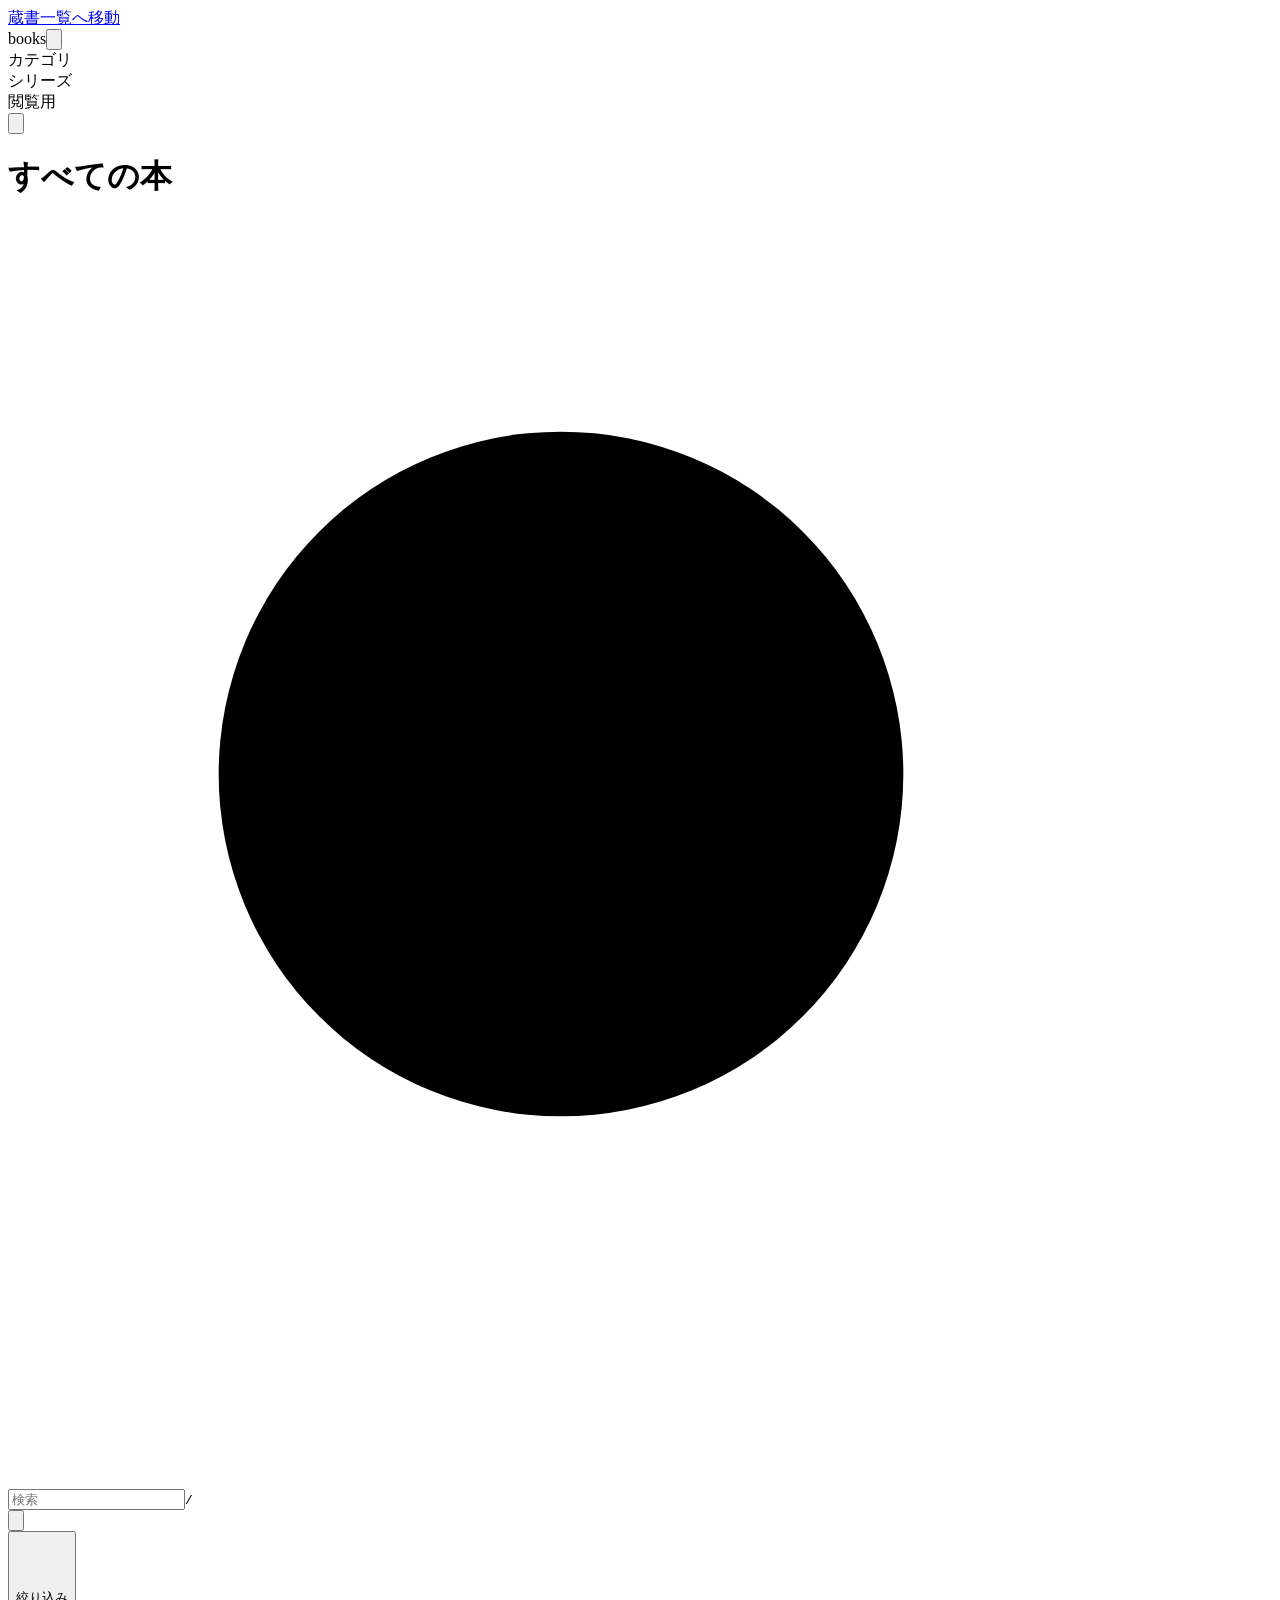
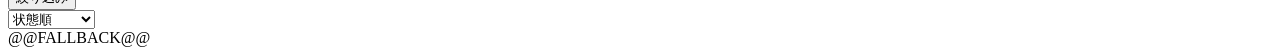
<file: src/BookLedger/Export/viewer.html>
<!doctype html>
<html lang="ja">
<head>
  <meta charset="utf-8">
  <meta name="viewport" content="width=device-width,initial-scale=1">
  <meta name="color-scheme" content="light">
  <title>books — 閲覧用</title>
  <style>
@@STYLE@@
  </style>
</head>
<body data-view="list">
  <a class="skip-link" href="#fallback">蔵書一覧へ移動</a>
  <button class="sidebar-shade" data-action="toggle-sidebar" aria-label="サイドバーを閉じる" hidden></button>
  <div class="workspace js-only">
    <aside class="sidebar" id="sidebar" aria-label="本棚">
      <div class="sidebar-top"><span class="brand">books</span><button class="icon-button sidebar-close" data-action="toggle-sidebar" aria-label="サイドバーを閉じる"><svg viewBox="0 0 24 24"><path d="m7 7 10 10M17 7 7 17"/></svg></button></div>
      <div class="sidebar-content">
        <nav id="status-nav" aria-label="読書の状態"></nav>
        <div class="sidebar-heading">カテゴリ</div>
        <nav id="category-nav" aria-label="カテゴリ"></nav>
        <div class="sidebar-heading">シリーズ</div>
        <nav id="series-nav" aria-label="シリーズ"></nav>
      </div>
      <div class="sidebar-foot"><span>閲覧用</span></div>
    </aside>
    <div class="main-pane">
      <header class="app-header">
        <button class="icon-button sidebar-toggle" data-action="toggle-sidebar" aria-label="サイドバーを切り替える" aria-controls="sidebar" aria-expanded="true" title="サイドバー"><svg viewBox="0 0 24 24"><rect x="3" y="4" width="18" height="16" rx="2"/><path d="M9 4v16"/></svg></button>
        <div class="heading-label"><h1 id="page-title">すべての本</h1><span id="heading-count"></span></div>
        <div class="search-box"><svg aria-hidden="true" viewBox="0 0 24 24"><circle cx="10.5" cy="10.5" r="6.5"/><path d="m16 16 4 4"/></svg><input id="search" type="search" placeholder="検索" aria-label="蔵書を検索" autocomplete="off"><kbd>/</kbd></div>
        <div class="app-actions"><button class="icon-button" popovertarget="more-menu" aria-label="その他の操作" title="その他の操作"><svg viewBox="0 0 24 24"><circle cx="5" cy="12" r="1"/><circle cx="12" cy="12" r="1"/><circle cx="19" cy="12" r="1"/></svg></button></div>
      </header>
      <div class="tools-area">
        <div class="collection-toolbar">
          <button id="filter-button" class="filter-trigger" popovertarget="filter-menu"><svg viewBox="0 0 24 24" aria-hidden="true"><path d="M4 6h16M7 12h10M10 18h4"/></svg><span>絞り込み</span><span id="filter-count" hidden></span></button>
          <div class="list-options"><select id="sort" aria-label="並び順"><option value="active">状態順</option><option value="updated">更新順</option><option value="catalog">目録順</option><option value="title">タイトル順</option></select></div>
        </div>
        <div id="filter-chips" class="filter-chips"></div>
      </div>
      <main id="content-scroll" class="content-scroll" aria-label="蔵書一覧"><div id="book-list"></div></main>
    </div>
  </div>
  <div id="filter-menu" popover class="filter-menu" aria-label="一覧の絞り込み">
    <div class="filter-menu-top"><span>絞り込み</span><button id="reset-filters" class="text-button" data-action="reset-filters">解除</button></div>
    <label id="status-filter-field" class="filter-field">状態<select id="status-filter" aria-label="状態で絞り込み"></select></label>
    <label id="category-filter-field" class="filter-field">カテゴリ<select id="category-filter" aria-label="カテゴリで絞り込み"></select></label>
    <label id="series-filter-field" class="filter-field">シリーズ<select id="series-filter" aria-label="シリーズで絞り込み"></select></label>
  </div>
  <div id="more-menu" popover class="more-menu" aria-label="その他の操作">
    <button id="density-button" data-action="density" aria-pressed="false"><span>行をコンパクトに</span><span id="density-mark"></span></button>
    <div class="menu-separator"></div>
    <div class="snapshot-info">
@@STAMP@@
    </div>
  </div>
  <dialog id="details" class="editor-dialog" aria-labelledby="detail-heading"></dialog>
@@FALLBACK@@
  <script id="snapshot-data" type="application/json">
@@DATA@@
  </script>
  <script>
@@SCRIPT@@
  </script>
</body>
</html>
</file>
